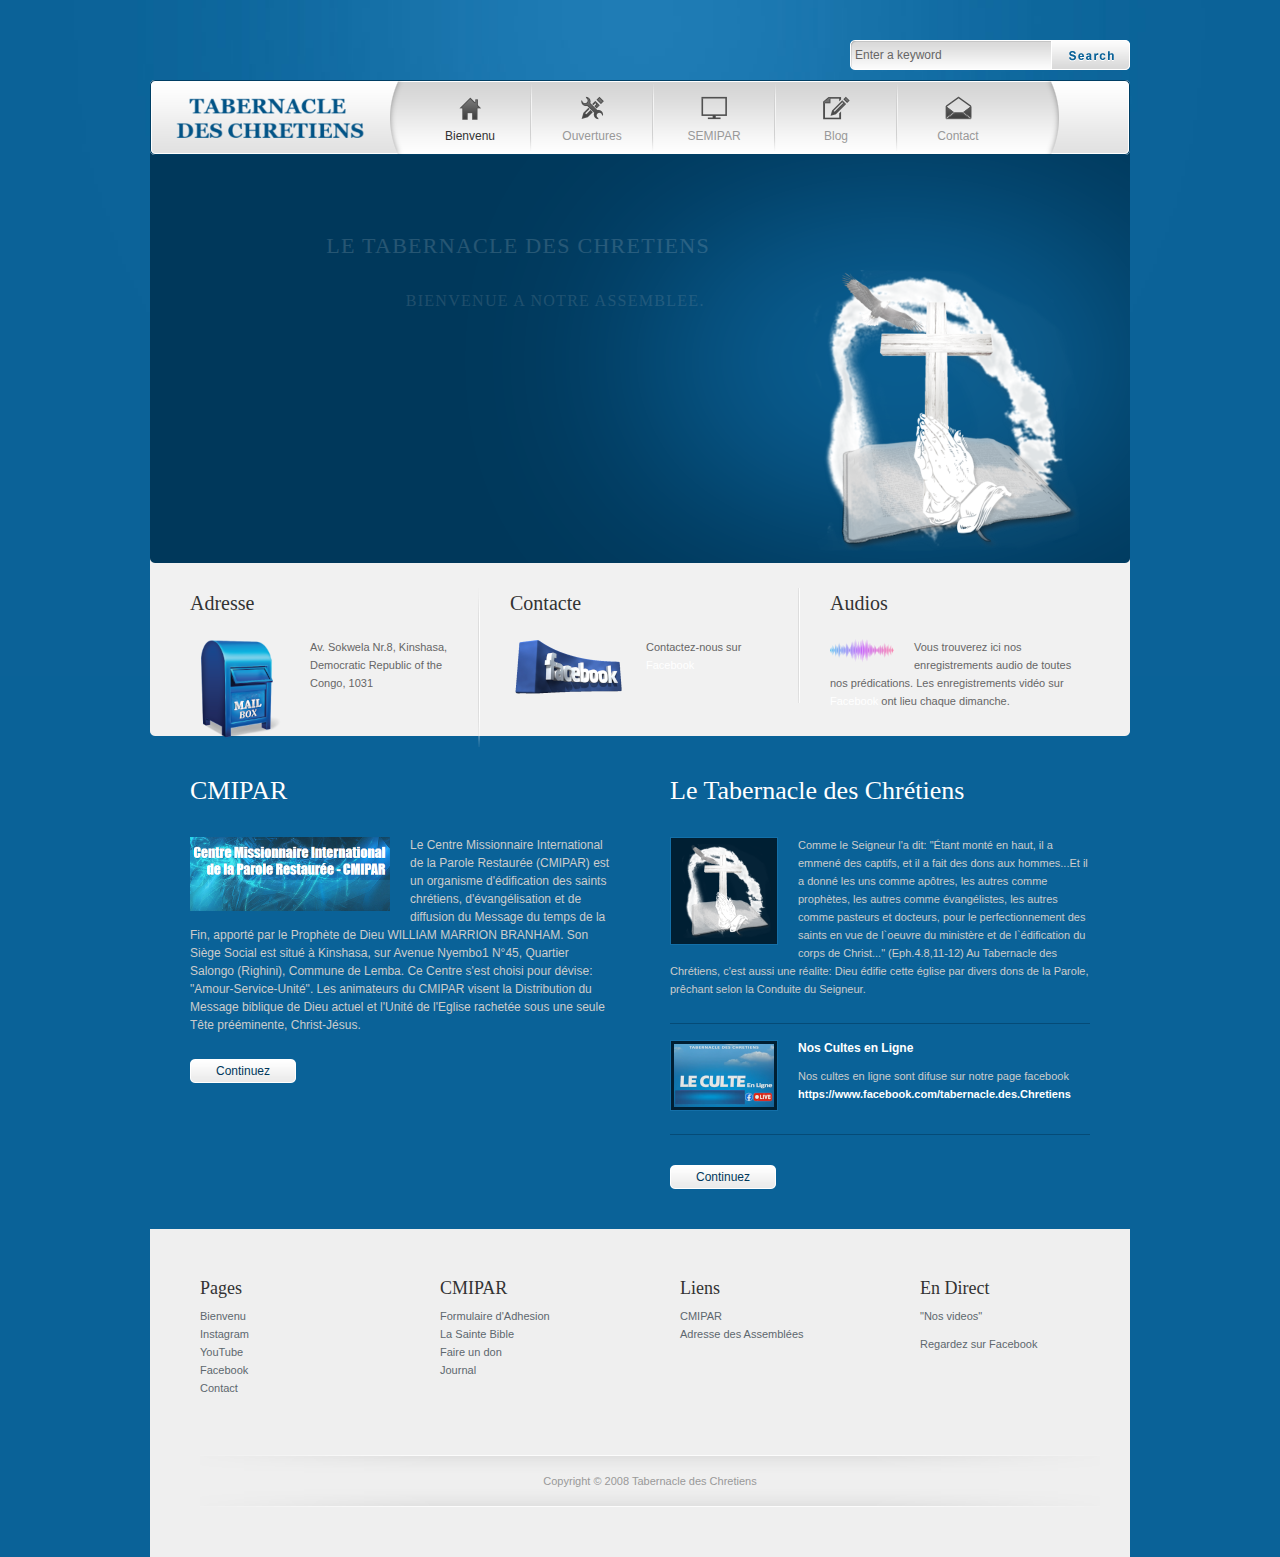
<file: index.html>
<!-- templatemo 377 blue tech -->
<!-- 
Blue Tech Template 
http://www.templatemo.com/preview/templatemo_377_blue_tech 
-->
<!DOCTYPE html PUBLIC "-//W3C//DTD XHTML 1.0 Transitional//EN" "http://www.w3.org/TR/xhtml1/DTD/xhtml1-transitional.dtd">
<html xmlns="http://www.w3.org/1999/xhtml">
<head>
<meta http-equiv="Content-Type" content="text/html; charset=utf-8" />
<title>Tabernacle des Chretiens</title>
<meta name="keywords" content="" />
<meta name="description" content="" />
<link href="templatemo_style.css" rel="stylesheet" type="text/css" />
<link rel="stylesheet" href="css/nivo-slider.css" type="text/css" media="screen" />
<script type="text/javascript">
function clearText(field)
{
    if (field.defaultValue == field.value) field.value = '';
    else if (field.value == '') field.value = field.defaultValue;
}
</script>
</head>
<body>

<div id="templatemo_wrapper">
	<div id="templatemo_top">
        <div id="templatemo_search">
            <form action="#" method="get">
              <input type="text" value="Enter a keyword" name="keyword" id="keyword" title="keyword" onfocus="clearText(this)" onblur="clearText(this)" class="txt_field" />
              <input type="submit" name="Search" value="" alt="Search" id="searchbutton" title="Search" class="sub_btn"  />
            </form>
        </div>
	</div>
	<div id="templatemo_header">
    	<div id="site_title"><a href="#">Tabernacle des Chretiens</a></div>
        <div id="templatemo_menu">
            <ul>
                <li><a href="index.html" class="selected home">Bienvenu</a></li>
                <li><a href="ouvertures.html" class="services">Ouvertures</a></li>
                <li><a href="https://cmipar.fr.gd" class="gallery">SEMIPAR</a></li>
                <li><a href="blog.html" class="news">Blog</a></li>
                <li class="last"><a href="contact.html" class=" contact">Contact</a></li>
            </ul>
        </div> <!-- end of templatemo_menu -->
    </div> <!-- END of header -->
    <div id="templatemo_slider">
    	<div class="slider-wrapper theme-default">
            <div id="slider" class="nivoSlider">
                <img src="images/slider/01.png" alt="Mouse 1" title="#caption1" />
                <img src="images/slider/02.png" alt="Mouse 2" title="#caption2" />
                <img src="images/slider/03.png" alt="Mouse 3" title="#caption3" />
            </div>
            <div id="caption1" class="nivo-html-caption">
            	<h1>Le Tabernacle Des Chretiens </h1>
                <p>Bienvenue a notre assemblee.&nbsp;</p>
            </div>
            <div id="caption2" class="nivo-html-caption">
                <h1>Notre theme actuel</h1>
                <p>Pourquoi la femme ne doit-elle pas enseigner ni prêcher la Bible aux églises de Dieu?&nbsp;</p>
            </div>
            <div id="caption3" class="nivo-html-caption">
                <h1>CMIPAR</h1>
                <p>Notre siege social.&nbsp;</p>	
            </div>
			<a href="#" class="slider_detail"></a>
        </div>
        <script type="text/javascript" src="js/jquery-1.6.3.min.js"></script>
		<script type="text/javascript" src="js/jquery.nivo.slider.pack.js"></script>
        <script type="text/javascript">
        $(window).load(function() {
            $('#slider').nivoSlider({
			/*effect: 'fade',*/
			controlNav: false, // 1,2,3... navigation
            directionNav: false,
			captionOpacity: 1,
			animSpeed: 3000, // Slide transition speed
	        pauseTime: 12000, // How long each slide will show
			});
        });
        </script>	
    </div> <!-- END of slider -->
    <div id="templatemo_middle">
    	<div class="col_3">
        	<h2><a href="#">Adresse</a></h2>
            <img src="images/icon_01.png" alt="Icon 1" class="img_fl" />
            <p>Av. Sokwela Nr.8, Kinshasa, Democratic Republic of the Congo, 1031</p>
        </div>
        <div class="col_3">
        	<h2><a href="#">Contacte&nbsp;</a></h2>
          <a href="https://www.facebook.com/tabernacle.des.Chretiens"><img src="images/icon_02.png" alt="Icon 2" class="img_fl" /></a>
<p>Contactez-nous sur <a href="https://www.facebook.com/tabernacle.des.Chretiens">Facebook</a>&nbsp;<br />
          </p>
        </div>
        <div class="col_3 no_margin_right no_padding_right">
        	<h2><a href="#">Audios</a></h2>
            <img src="images/icon_03.png" alt="Icon 3" class="img_fl" />            
          <p>Vous trouverez ici nos enregistrements audio de toutes nos prédications. Les enregistrements vidéo sur <a href="https://www.facebook.com/tabernacle.des.Chretiens">Facebook</a> ont lieu chaque dimanche. <a href="https://www.facebook.com/tabernacle.des.Chretiens/videos_by">&nbsp;</a> </p>
        </div>
    </div> <!-- END of middle -->
    <div id="templatemo_main">
    	<div class="content_wrapper">
            <div class="col_2">
                <h2>CMIPAR</h2>
                <p><img src="images/logo_cmipar.png" alt="Image 4" class="img_fl" /><em></em></p>
                <p>Le Centre Missionnaire International de la Parole Restaurée (CMIPAR) est un organisme d'édification des saints chrétiens, d'évangélisation et de diffusion du Message du temps de la Fin, apporté par le Prophète de Dieu WILLIAM MARRION BRANHAM. Son Siège Social est situé à Kinshasa, sur Avenue Nyembo1 N°45, Quartier Salongo (Righini), Commune de Lemba. Ce Centre s'est choisi pour dévise: "Amour-Service-Unité". Les animateurs du CMIPAR visent la Distribution du Message biblique de Dieu actuel et l'Unité de l'Eglise rachetée sous une seule Tête prééminente, Christ-Jésus.</p>
                <a href="https://cmipar.fr.gd/" class="more">Continuez</a>
            </div>
            <div class="col_2 no_margin_right">

                    <h2>Le Tabernacle des Chrétiens</h2>
                    <div class="news_list">
                        <img src="images/icon.png" alt="News 1"  class="img_fl img_border img_border_s" />
                      <div class="date"></div>
                        <a href="#"></a>
                        <p>Comme le Seigneur l'a dit: "Étant monté en haut, il a emmené des captifs, et il a fait des dons aux hommes...Et il a donné les uns comme apôtres, les autres comme prophètes, les autres comme évangélistes, les autres comme pasteurs et docteurs, pour le perfectionnement des saints en vue de l`oeuvre du ministère et de l`édification du corps de Christ..." (Eph.4.8,11-12) Au Tabernacle des Chrétiens, c'est aussi une réalite: Dieu édifie cette église par divers dons de la Parole, prêchant selon la Conduite du Seigneur.</p>
                        <div class="clear"></div>
					</div>           
                    <div class="news_list">
                        <img src="images/live.png" alt="News 2" class="img_fl img_border img_border_s" />
                        <div class="date"></div>
                        <a href="#">Nos Cultes en Ligne</a>
                        <p>Nos cultes en ligne sont difuse sur notre page facebook&nbsp;<a href="https://www.facebook.com/tabernacle.des.Chretiens">https://www.facebook.com/tabernacle.des.Chretiens</a></p>
                        <div class="clear"></div>
					</div>  
                    <a href="#" class="more">Continuez</a>         
            </div>	
        
    </div>
</div> <!-- END of templatemo_wrapper -->

<div id="templatemo_footer_wrapper">
	<div id="templatemo_footer">
    	<div class="col_4">
        	<h4>Pages</h4>
            <ul class="nobullet bottom_list">
            	<li><a href="index.html">Bienvenu</a></li>
                <li><a href="https://www.instagram.com/tabernacledeschretiens/">Instagram</a></li>
                <li><a href="https://www.youtube.com/@tabernacledeschretiens6159">YouTube</a></li>
                <li><a href="https://www.facebook.com/tabernacle.des.Chretiens">Facebook</a></li>
<li><a href="contact.html">Contact</a></li>
            </ul>
        </div>
        
        <div class="col_4">
        	<h4>CMIPAR</h4>
            <ul class="nobullet bottom_list">
           	  	<li><a href="https://cmipar.fr.gd/Formulaire-d-h-Adhesion-au-CMIPAR.htm">Formulaire d'Adhesion&nbsp;</a></li>
                <li><a href="https://cmipar.fr.gd/La-Sainte-Bible-en-ligne.htm">La Sainte Bible&nbsp;</a></li>
                <li><a href="https://cmipar.fr.gd/Faire-Don-volontaire-ici.htm">Faire un don&nbsp;</a></li>  
                <li><a href="https://cmipar.fr.gd/JOURNAL.htm">Journal&nbsp;</a></li>
                <li><a href="#">  &nbsp;</a></li>
            </ul>
        </div>
        
         <div class="col_4">
        	<h4>Liens</h4>
            <ul class="nobullet bottom_list">
           	  <li><a href="https://cmipar.fr.gd/">CMIPAR&nbsp;</a></li>
                <li><a href="https://cmipar.fr.gd/Adresses-des-Assembl-e2-es.htm">Adresse des Assemblées&nbsp;</a></li>
				<li><a href="#">&nbsp;</a></li>
                <li><a href="#">&nbsp;</a></li>
                <li><a href="#">&nbsp;</a></li>
                <li><a href="#">&nbsp;</a></li>
            </ul>
        </div>
        <div class="col_4 no_margin_right">
        	<h4>En Direct</h4>
            <p><a href="https://www.facebook.com/tabernacle.des.Chretiens/videos_by">"Nos videos"</a></p>
         <a href="https://www.facebook.com/tabernacle.des.Chretiens/videos_by">Regardez sur Facebook</a></div>
        <div class="clear"></div>
        <div id="templatemo_copyright">
			Copyright © 2008 Tabernacle des Chretiens <!-- Credit: www.templatemo.com -->
		</div>
    </div> <!-- END of templatemo_footer -->
</div> <!-- END of templatemo_footer_wrapper -->

</body>
</html>
</file>
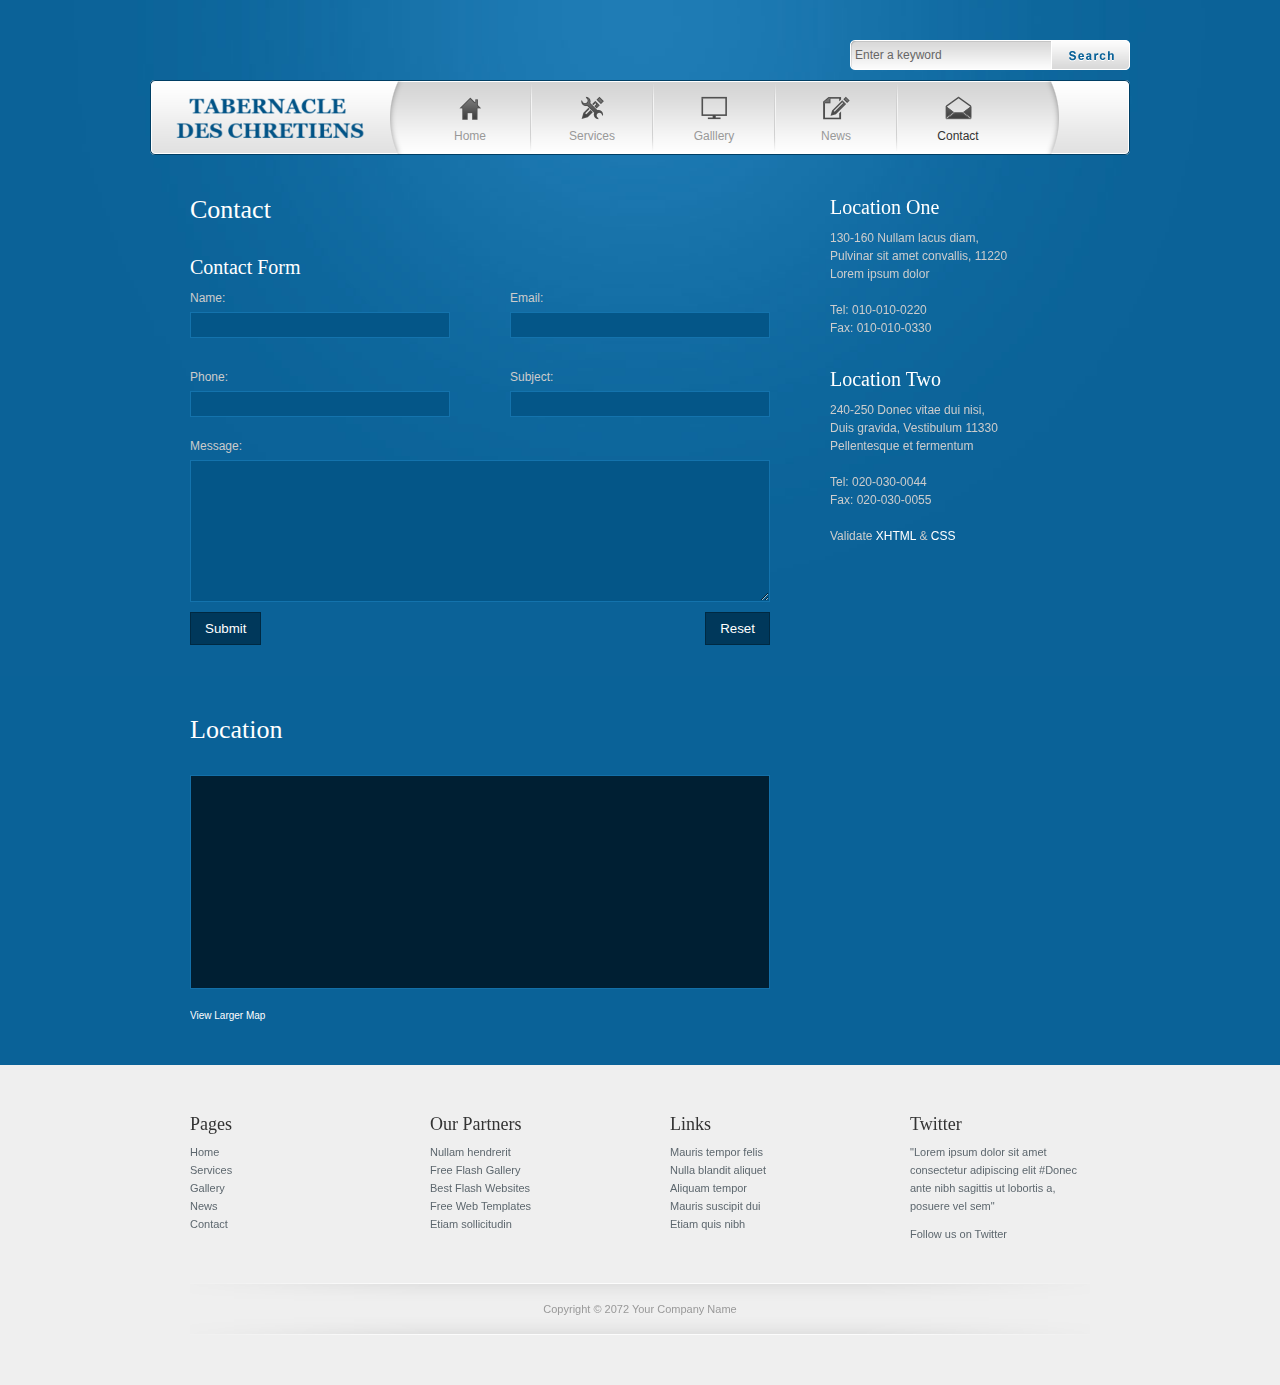
<file: contact.html>
<!-- templatemo 377 blue tech -->
<!-- 
Blue Tech Template 
http://www.templatemo.com/preview/templatemo_377_blue_tech 
-->
<!DOCTYPE html PUBLIC "-//W3C//DTD XHTML 1.0 Transitional//EN" "http://www.w3.org/TR/xhtml1/DTD/xhtml1-transitional.dtd">
<html xmlns="http://www.w3.org/1999/xhtml">
<head>
<meta http-equiv="Content-Type" content="text/html; charset=utf-8" />
<title>Contact - Blue Tech</title>
<meta name="keywords" content="" />
<meta name="description" content="" />
<link href="templatemo_style.css" rel="stylesheet" type="text/css" />
<script type="text/javascript">
function clearText(field)
{
    if (field.defaultValue == field.value) field.value = '';
    else if (field.value == '') field.value = field.defaultValue;
}
</script>
</head>
<body>

<div id="templatemo_wrapper">
	<div id="templatemo_top">
        <div id="templatemo_search">
            <form action="#" method="get">
              <input type="text" value="Enter a keyword" name="keyword" id="keyword" title="keyword" onfocus="clearText(this)" onblur="clearText(this)" class="txt_field" />
              <input type="submit" name="Search" value="" alt="Search" id="searchbutton" title="Search" class="sub_btn"  />
            </form>
        </div>
	</div>
	<div id="templatemo_header">
    	<div id="site_title"><a href="#">Blue Tech Template</a></div>
        <div id="templatemo_menu">
            <ul>
                <li><a href="index.html" class="home">Home</a></li>
                <li><a href="ouvertures.html" class="services">Services</a></li>
                <li><a href="gallery.html" class="gallery">Galllery</a></li>
                <li><a href="news.html" class="news">News</a></li>
                <li class="last"><a href="contact.html" class="selected contact">Contact</a></li>
            </ul>
        </div> <!-- end of templatemo_menu -->
    </div> <!-- END of header -->
   
    <div id="templatemo_main">
    	<div id="templatemo_content" class="left">
            <div class="content_wrapper content_mb_30">
            
            	<h2>Contact</h2>
                <div id="contact_form" class="col_2 left">
                
                    <h3>Contact Form</h3>
                    <form method="post" name="contact" action="#">
                    
                        <div class="col_3">
                            <label for="name">Name:</label>
                            <input name="name" type="text" class="required input_field" id="name" maxlength="30" />
                        </div>
                        
                        <div class="col_3 no_margin_right">
                          <label for="email">Email:</label>
                            <input name="email" type="text" class="validate-email required input_field" id="email" maxlength="30" />
                        </div>
                        
                        <div class="clear h10"></div>
                        
                     	 <div class="col_3 left">
                        <label for="phone">Phone:</label>
                          <input name="phone" type="text" class="required input_field" id="phone" maxlength="20" />
                        </div>
                        
                  		<div class="col_3 no_margin_right">
                            <label for="email">Subject:</label>
                      	<input name="subject" type="text" class="validate-email required input_field" id="subject" maxlength="40" />
                    	</div>
                        
                        <div class="clear"></div>
                        <label for="text">Message:</label> <textarea id="text" name="text" rows="0" cols="0" class="required"></textarea>
                        <input type="submit" name="Submit" value="Submit" class="submit_btn left" />
                        <input type="reset" name="Reset" value="Reset" class="submit_btn right" />
                    </form>
                    
                </div> 
            </div>
            
            <div class="content_wrapper">
            	<h2>Location</h2>
                <div class="img_border img_border_b">
            <iframe width="566" height="200" frameborder="0" scrolling="no" marginheight="0" marginwidth="0" src="http://maps.google.com/maps?f=q&amp;source=s_q&amp;hl=en&amp;geocode=&amp;q=Central+Park,+New+York,+NY,+USA&amp;aq=0&amp;sll=14.093957,1.318359&amp;sspn=69.699334,135.263672&amp;vpsrc=6&amp;ie=UTF8&amp;hq=Central+Park,+New+York,+NY,+USA&amp;ll=40.778265,-73.96988&amp;spn=0.033797,0.06403&amp;t=m&amp;output=embed"></iframe></div><br /><small><a href="http://maps.google.com/maps?f=q&amp;source=embed&amp;hl=en&amp;geocode=&amp;q=new+york+central+park&amp;aq=&amp;sll=37.0625,-95.677068&amp;sspn=60.158465,135.263672&amp;vpsrc=6&amp;ie=UTF8&amp;hq=&amp;hnear=Central+Park,+New+York&amp;t=m&amp;ll=40.769606,-73.973372&amp;spn=0.014284,0.033023&amp;z=14" style="color:#fff;text-align:left">View Larger Map</a></small>
            </div>
		</div>
        <div id="templatemo_sidebar" class="right">
       		
                <h3>Location One</h3>
                130-160 Nullam lacus diam,<br />
                Pulvinar sit amet convallis, 11220<br />
                Lorem ipsum dolor<br /><br />
                
                Tel: 010-010-0220<br />
                Fax: 010-010-0330
				
                <div class="clear h30"></div>
				<h3>Location Two</h3>
                240-250 Donec vitae dui nisi,<br />
                Duis gravida, Vestibulum 11330<br />
                Pellentesque et fermentum<br /><br />
                
                Tel: 020-030-0044<br />
                Fax: 020-030-0055
                
                <br /><br />Validate <a href="http://validator.w3.org/check?uri=referer" rel="nofollow">XHTML</a> &amp; <a href="http://jigsaw.w3.org/css-validator/check/referer" rel="nofollow">CSS</a>

            
      </div>
        <div class="clear"></div>
    </div>
</div> <!-- END of templatemo_wrapper -->

<div id="templatemo_footer_wrapper">
	<div id="templatemo_footer">
    	<div class="col_4">
        	<h4>Pages</h4>
            <ul class="nobullet bottom_list">
            	<li><a href="index.html">Home</a></li>
                <li><a href="ouvertures.html">Services</a></li>
                <li><a href="gallery.html">Gallery</a></li>
                <li><a href="news.html">News</a></li>
                <li><a href="contact.html">Contact</a></li>
            </ul>
        </div>
        
        <div class="col_4">
        	<h4>Our Partners</h4>
            <ul class="nobullet bottom_list">
            	<li><a href="#">Nullam hendrerit</a></li>
                <li><a href="#">Free Flash Gallery</a></li>
                <li><a href="#">Best Flash Websites</a></li>  
                <li><a href="#">Free Web Templates</a></li>
                <li><a href="#">Etiam sollicitudin</a></li>
            </ul>
        </div>
        
         <div class="col_4">
        	<h4>Links</h4>
            <ul class="nobullet bottom_list">
            	<li><a href="#">Mauris tempor felis</a></li>
                <li><a href="#">Nulla blandit aliquet</a></li>
                <li><a href="#">Aliquam tempor</a></li>
                <li><a href="#">Mauris suscipit dui</a></li>
                <li><a href="#">Etiam quis nibh</a></li>
            </ul>
        </div>
        <div class="col_4 no_margin_right">
        	<h4>Twitter</h4>
            <p>"Lorem ipsum dolor sit amet consectetur adipiscing elit <a href="#">#Donec</a> ante nibh sagittis ut lobortis a, posuere vel sem"</p>
            <a href="#">Follow us on Twitter</a>
        </div>
        <div class="clear"></div>
        <div id="templatemo_copyright">
			Copyright © 2072 Your Company Name <!-- Credit: www.templatemo.com -->
		</div>
    </div> <!-- END of templatemo_footer -->
</div> <!-- END of templatemo_footer_wrapper -->

</body>
</html>
</file>
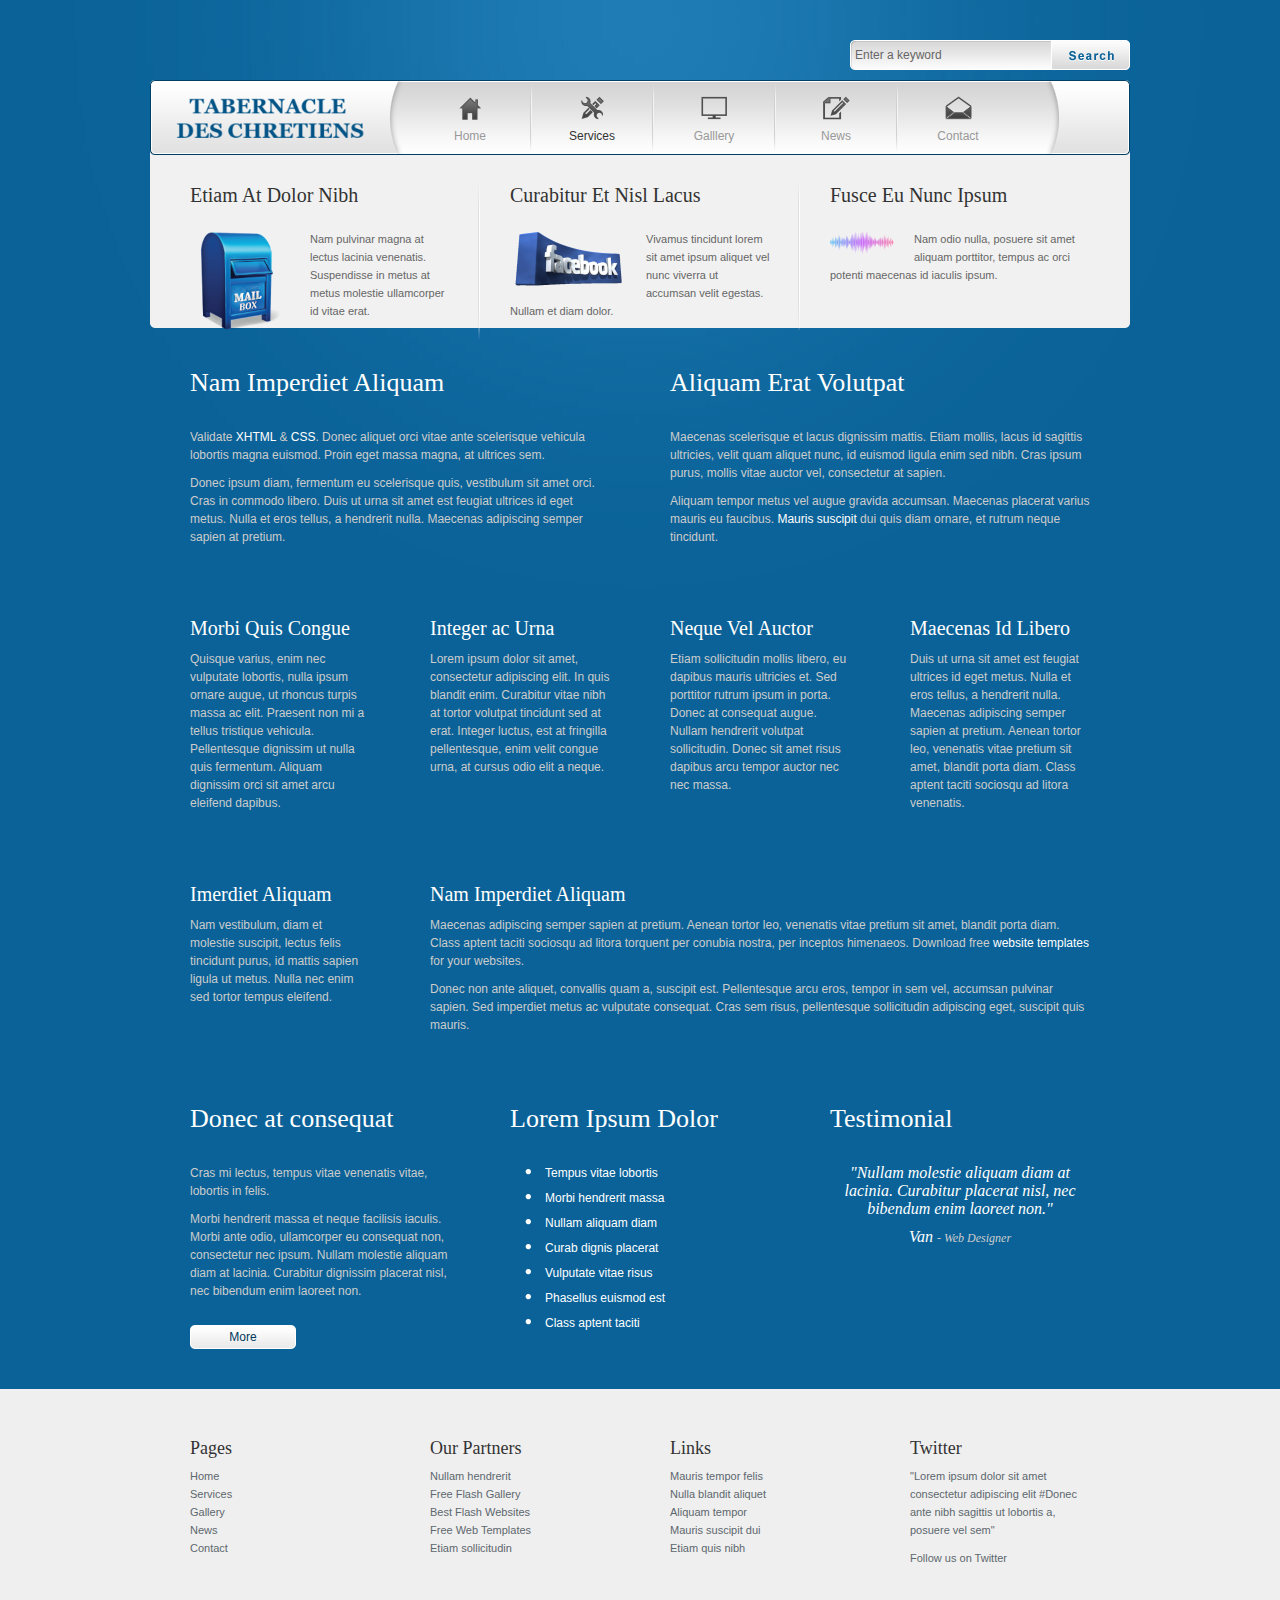
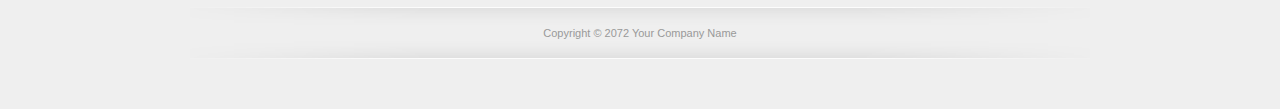
<file: ouvertures.html>
<!-- templatemo 377 blue tech -->
<!-- 
Blue Tech Template 
http://www.templatemo.com/preview/templatemo_377_blue_tech 
-->
<!DOCTYPE html PUBLIC "-//W3C//DTD XHTML 1.0 Transitional//EN" "http://www.w3.org/TR/xhtml1/DTD/xhtml1-transitional.dtd">
<html xmlns="http://www.w3.org/1999/xhtml">
<head>
<meta http-equiv="Content-Type" content="text/html; charset=utf-8" />
<title>Services - Blue Tech</title>
<meta name="keywords" content="" />
<meta name="description" content="" />
<link href="templatemo_style.css" rel="stylesheet" type="text/css" />
<script type="text/javascript">
function clearText(field)
{
    if (field.defaultValue == field.value) field.value = '';
    else if (field.value == '') field.value = field.defaultValue;
}
</script>
</head>
<body>

<div id="templatemo_wrapper">
	<div id="templatemo_top">
        <div id="templatemo_search">
            <form action="#" method="get">
              <input type="text" value="Enter a keyword" name="keyword" id="keyword" title="keyword" onfocus="clearText(this)" onblur="clearText(this)" class="txt_field" />
              <input type="submit" name="Search" value="" alt="Search" id="searchbutton" title="Search" class="sub_btn"  />
            </form>
        </div>
	</div>
	<div id="templatemo_header">
    	<div id="site_title"><a href="#">Blue Tech Template</a></div>
        <div id="templatemo_menu">
            <ul>
                <li><a href="index.html" class="home">Home</a></li>
                <li><a href="ouvertures.html" class="selected services">Services</a></li>
                <li><a href="gallery.html" class="gallery">Galllery</a></li>
                <li><a href="news.html" class="news">News</a></li>
                <li class="last"><a href="contact.html" class=" contact">Contact</a></li>
            </ul>
        </div> <!-- end of templatemo_menu -->
    </div> <!-- END of header -->
    <div id="templatemo_middle">
    	<div class="col_3">
        	<h2><a href="#">Etiam At Dolor Nibh</a></h2>
            <img src="images/icon_01.png" alt="Icon" class="img_fl" />
            <p>Nam pulvinar magna at lectus lacinia venenatis. Suspendisse in metus at metus molestie ullamcorper id vitae erat.</p>
        </div>
        <div class="col_3">
        	<h2><a href="#">Curabitur Et Nisl Lacus</a></h2>
            <img src="images/icon_02.png" alt="Icon" class="img_fl" />            
            <p>Vivamus tincidunt lorem sit amet ipsum aliquet vel nunc viverra ut accumsan velit egestas. Nullam et diam dolor.</p>
        </div>
        <div class="col_3 no_margin_right no_padding_right">
        	<h2><a href="#">Fusce Eu Nunc Ipsum</a></h2>
            <img src="images/icon_03.png" alt="Icon" class="img_fl" />            
            <p>Nam odio nulla, posuere sit amet aliquam porttitor, tempus ac orci potenti maecenas id iaculis ipsum.</p>
        </div>
    </div> <!-- END of middle -->
    <div id="templatemo_main">
    	<div class="content_wrapper content_mb_60">
            <div class="col_2">
                <h2>Nam Imperdiet Aliquam</h2>
                <p>Validate <a href="http://validator.w3.org/check?uri=referer" rel="nofollow">XHTML</a> &amp; <a href="http://jigsaw.w3.org/css-validator/check/referer" rel="nofollow">CSS</a>. Donec aliquet orci vitae ante scelerisque vehicula lobortis magna euismod. Proin eget massa magna, at ultrices sem.</p>
                <p>Donec ipsum diam, fermentum eu scelerisque quis, vestibulum sit amet orci. Cras in commodo libero. Duis ut urna sit amet est feugiat ultrices id eget metus. Nulla et eros tellus, a hendrerit nulla. Maecenas adipiscing semper sapien at pretium.</p>
            </div>        
            <div class="col_2 no_margin_right">
                <h2>Aliquam Erat Volutpat</h2>
                <p>Maecenas scelerisque et lacus dignissim mattis. Etiam mollis, lacus id sagittis ultricies, velit quam aliquet nunc, id euismod ligula enim sed nibh. Cras ipsum purus, mollis vitae auctor vel, consectetur at sapien. </p>
                <p>Aliquam tempor metus vel augue gravida accumsan. Maecenas placerat varius mauris eu faucibus. <a href="#">Mauris suscipit</a> dui quis diam ornare, et rutrum neque tincidunt.</p> 
            </div>
            <div class="clear"></div>
        </div>
        
        <div class="content_wrapper content_mb_60">
            <div class="col_4">
                <h3>Morbi Quis Congue</h3>
                <p>Quisque varius, enim nec vulputate lobortis, nulla ipsum ornare augue, ut rhoncus turpis massa ac elit. Praesent non mi a tellus tristique vehicula. Pellentesque dignissim ut nulla quis fermentum. Aliquam dignissim orci sit amet arcu eleifend dapibus.</p>
            </div>  
            <div class="col_4">
                <h3>Integer ac Urna</h3>
                <p>Lorem ipsum dolor sit amet, consectetur adipiscing elit. In quis blandit enim. Curabitur vitae nibh at tortor volutpat tincidunt sed at erat. Integer luctus, est at fringilla pellentesque, enim velit congue urna, at cursus odio elit a neque.</p>
            </div>      
            <div class="col_4">
                <h3>Neque Vel Auctor</h3>
                <p>Etiam sollicitudin mollis libero, eu dapibus mauris ultricies et. Sed porttitor rutrum ipsum in porta. Donec at consequat augue. Nullam hendrerit volutpat sollicitudin. Donec sit amet risus dapibus arcu tempor auctor nec nec massa.</p>
            </div>        
            <div class="col_4 no_margin_right">
                <h3>Maecenas Id Libero</h3>
                <p>Duis ut urna sit amet est feugiat ultrices id eget metus. Nulla et eros tellus, a hendrerit nulla. Maecenas adipiscing semper sapien at pretium. Aenean tortor leo, venenatis vitae pretium sit amet, blandit porta diam. Class aptent taciti sociosqu ad litora venenatis.</p> 
            </div>
        </div>
        <div class="content_wrapper content_mb_60">
            <div class="col_4">
                <h3>Imerdiet Aliquam</h3>
                <p>Nam vestibulum, diam et molestie suscipit, lectus felis tincidunt purus, id mattis sapien ligula ut metus. Nulla nec enim sed tortor tempus eleifend.</p>
            </div>  
            <div class="col_34 no_margin_right">
                <h3>Nam Imperdiet Aliquam</h3>
                <p>Maecenas adipiscing semper sapien at pretium. Aenean tortor leo, venenatis vitae pretium sit amet, blandit porta diam. Class aptent taciti sociosqu ad litora torquent per conubia nostra, per inceptos himenaeos. Download free <a href="#">website templates</a> for your websites.</p>
                <p>Donec non ante aliquet, convallis quam a, suscipit est. Pellentesque arcu eros, tempor in sem vel, accumsan pulvinar sapien. Sed imperdiet metus ac vulputate consequat. Cras sem risus, pellentesque sollicitudin adipiscing eget, suscipit quis mauris.</p> 
            </div>
            <div class="clear"></div>
        </div>
        
        <div class="content_wrapper">
            <div class="col_3">
                <h2>Donec at consequat</h2>
              <p>Cras mi lectus, tempus vitae venenatis vitae, lobortis in felis.</p>
                <p> Morbi hendrerit massa et neque facilisis iaculis. Morbi ante odio, ullamcorper eu consequat non, consectetur nec ipsum. Nullam molestie aliquam diam at lacinia. Curabitur dignissim placerat nisl, nec bibendum enim laoreet non. </p>
                <a href="#" class="more">More</a>
            </div>
            
            <div class="col_3">
                <h2>Lorem Ipsum Dolor</h2>
                <ul class="list_bullet">
                    <li>Tempus vitae lobortis</li>
                    <li>Morbi hendrerit massa</li>
                    <li>Nullam aliquam diam</li>
                    <li>Curab dignis placerat</li>
                    <li>Vulputate vitae risus</li>
                    <li>Phasellus euismod est</li>
                    <li>Class aptent taciti</li>
                </ul>
            </div>
            
            <div class="col_3 no_margin_right">
                <h2>Testimonial</h2>
          		<div class="testimonial">
                	<blockquote>
                        <p>"Nullam molestie aliquam diam at lacinia. Curabitur placerat nisl, nec bibendum enim laoreet non."</p>
                        <p class="name"><a href="#">Van</a> <span> - Web Designer</span></p>
					</blockquote>
                </div>            
            </div>	
            
            <div class="clear"></div>
        </div>  
        <div class="clear"></div>
    </div>
</div> <!-- END of templatemo_wrapper -->

<div id="templatemo_footer_wrapper">
	<div id="templatemo_footer">
    	<div class="col_4">
        	<h4>Pages</h4>
            <ul class="nobullet bottom_list">
            	<li><a href="index.html">Home</a></li>
                <li><a href="ouvertures.html">Services</a></li>
                <li><a href="gallery.html">Gallery</a></li>
                <li><a href="news.html">News</a></li>
                <li><a href="contact.html">Contact</a></li>
            </ul>
        </div>
        
        <div class="col_4">
        	<h4>Our Partners</h4>
            <ul class="nobullet bottom_list">
            	<li><a href="#">Nullam hendrerit</a></li>
                <li><a href="#">Free Flash Gallery</a></li>
                <li><a href="#">Best Flash Websites</a></li>  
                <li><a href="#">Free Web Templates</a></li>
                <li><a href="#">Etiam sollicitudin</a></li>
            </ul>
        </div>
        
         <div class="col_4">
        	<h4>Links</h4>
            <ul class="nobullet bottom_list">
            	<li><a href="#">Mauris tempor felis</a></li>
                <li><a href="#">Nulla blandit aliquet</a></li>
                <li><a href="#">Aliquam tempor</a></li>
                <li><a href="#">Mauris suscipit dui</a></li>
                <li><a href="#">Etiam quis nibh</a></li>
            </ul>
        </div>
        <div class="col_4 no_margin_right">
        	<h4>Twitter</h4>
            <p>"Lorem ipsum dolor sit amet consectetur adipiscing elit <a href="#">#Donec</a> ante nibh sagittis ut lobortis a, posuere vel sem"</p>
            <a href="#">Follow us on Twitter</a>
        </div>
        <div class="clear"></div>
        <div id="templatemo_copyright">
			Copyright © 2072 Your Company Name <!-- Credit: www.templatemo.com -->
		</div>
    </div> <!-- END of templatemo_footer -->
</div> <!-- END of templatemo_footer_wrapper -->

</body>
</html>
</file>
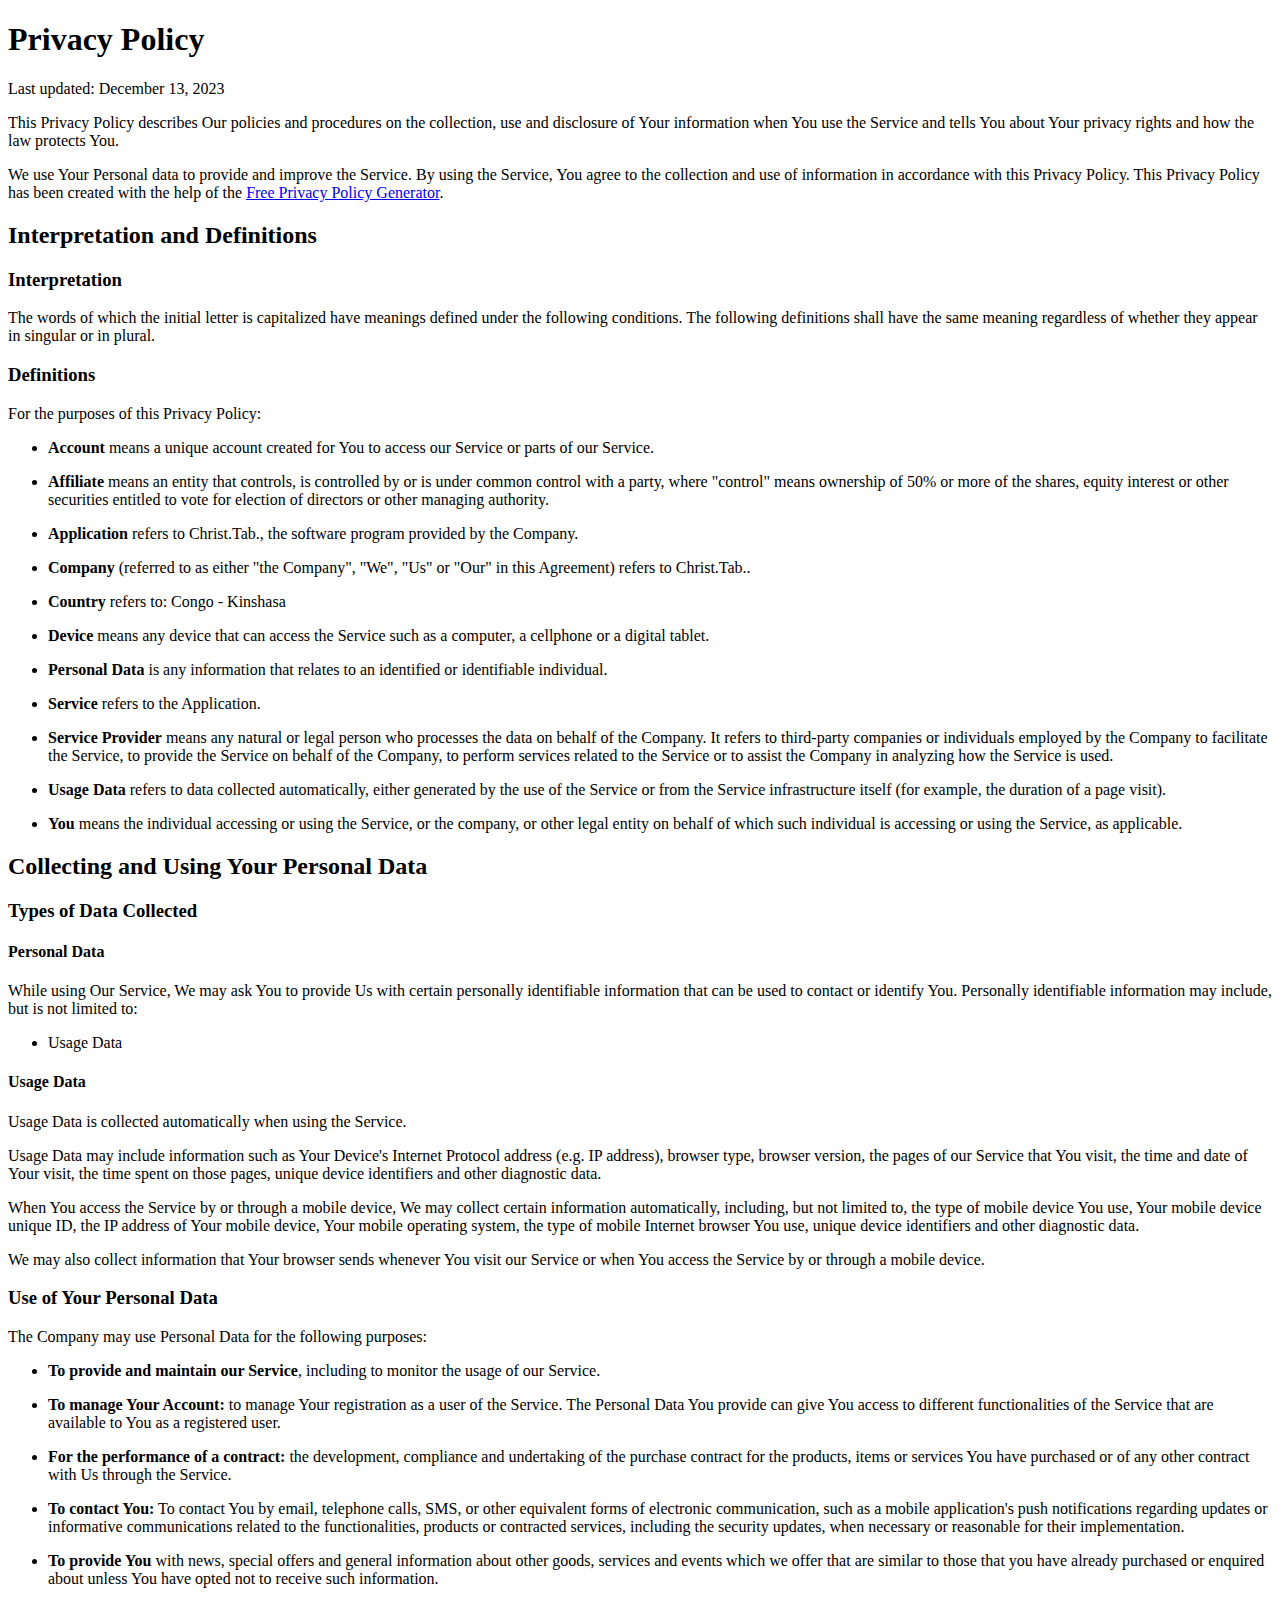
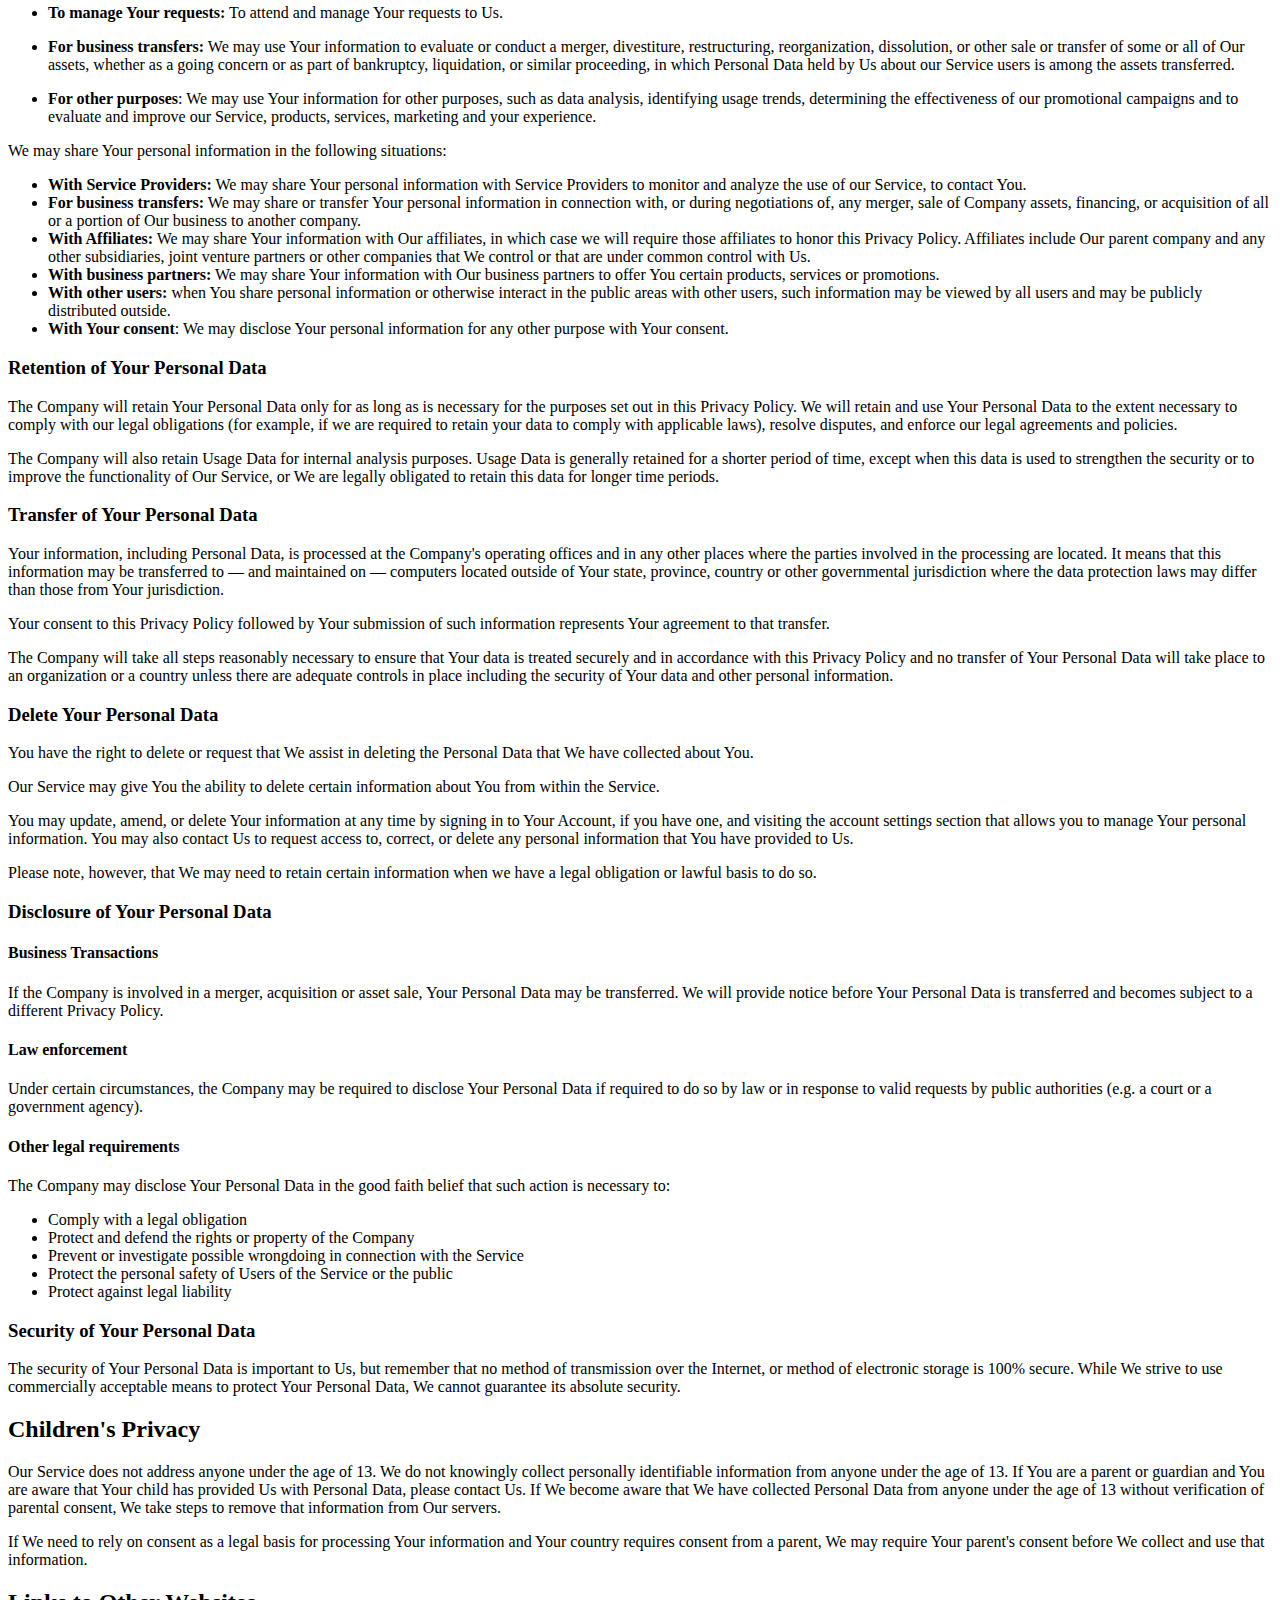
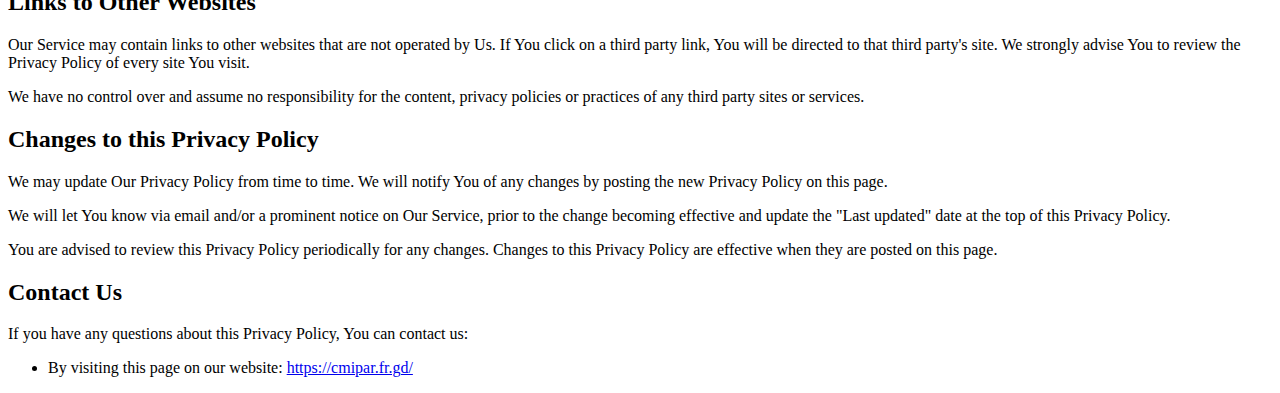
<file: Privacy Policy.html>
<!doctype html>
<html>
<head>
<meta charset="utf-8">
<title>Privacy Policy</title>
</head>
<h1>Privacy Policy</h1>
<p>Last updated: December 13, 2023</p>
<p>This Privacy Policy describes Our policies and procedures on the collection, use and disclosure of Your information when You use the Service and tells You about Your privacy rights and how the law protects You.</p>
<p>We use Your Personal data to provide and improve the Service. By using the Service, You agree to the collection and use of information in accordance with this Privacy Policy. This Privacy Policy has been created with the help of the <a href="https://www.freeprivacypolicy.com/free-privacy-policy-generator/" target="_blank">Free Privacy Policy Generator</a>.</p>
<h2>Interpretation and Definitions</h2>
<h3>Interpretation</h3>
<p>The words of which the initial letter is capitalized have meanings defined under the following conditions. The following definitions shall have the same meaning regardless of whether they appear in singular or in plural.</p>
<h3>Definitions</h3>
<p>For the purposes of this Privacy Policy:</p>
<ul>
<li>
<p><strong>Account</strong> means a unique account created for You to access our Service or parts of our Service.</p>
</li>
<li>
<p><strong>Affiliate</strong> means an entity that controls, is controlled by or is under common control with a party, where &quot;control&quot; means ownership of 50% or more of the shares, equity interest or other securities entitled to vote for election of directors or other managing authority.</p>
</li>
<li>
<p><strong>Application</strong> refers to Christ.Tab., the software program provided by the Company.</p>
</li>
<li>
<p><strong>Company</strong> (referred to as either &quot;the Company&quot;, &quot;We&quot;, &quot;Us&quot; or &quot;Our&quot; in this Agreement) refers to Christ.Tab..</p>
</li>
<li>
<p><strong>Country</strong> refers to:  Congo - Kinshasa</p>
</li>
<li>
<p><strong>Device</strong> means any device that can access the Service such as a computer, a cellphone or a digital tablet.</p>
</li>
<li>
<p><strong>Personal Data</strong> is any information that relates to an identified or identifiable individual.</p>
</li>
<li>
<p><strong>Service</strong> refers to the Application.</p>
</li>
<li>
<p><strong>Service Provider</strong> means any natural or legal person who processes the data on behalf of the Company. It refers to third-party companies or individuals employed by the Company to facilitate the Service, to provide the Service on behalf of the Company, to perform services related to the Service or to assist the Company in analyzing how the Service is used.</p>
</li>
<li>
<p><strong>Usage Data</strong> refers to data collected automatically, either generated by the use of the Service or from the Service infrastructure itself (for example, the duration of a page visit).</p>
</li>
<li>
<p><strong>You</strong> means the individual accessing or using the Service, or the company, or other legal entity on behalf of which such individual is accessing or using the Service, as applicable.</p>
</li>
</ul>
<h2>Collecting and Using Your Personal Data</h2>
<h3>Types of Data Collected</h3>
<h4>Personal Data</h4>
<p>While using Our Service, We may ask You to provide Us with certain personally identifiable information that can be used to contact or identify You. Personally identifiable information may include, but is not limited to:</p>
<ul>
<li>Usage Data</li>
</ul>
<h4>Usage Data</h4>
<p>Usage Data is collected automatically when using the Service.</p>
<p>Usage Data may include information such as Your Device's Internet Protocol address (e.g. IP address), browser type, browser version, the pages of our Service that You visit, the time and date of Your visit, the time spent on those pages, unique device identifiers and other diagnostic data.</p>
<p>When You access the Service by or through a mobile device, We may collect certain information automatically, including, but not limited to, the type of mobile device You use, Your mobile device unique ID, the IP address of Your mobile device, Your mobile operating system, the type of mobile Internet browser You use, unique device identifiers and other diagnostic data.</p>
<p>We may also collect information that Your browser sends whenever You visit our Service or when You access the Service by or through a mobile device.</p>
<h3>Use of Your Personal Data</h3>
<p>The Company may use Personal Data for the following purposes:</p>
<ul>
<li>
<p><strong>To provide and maintain our Service</strong>, including to monitor the usage of our Service.</p>
</li>
<li>
<p><strong>To manage Your Account:</strong> to manage Your registration as a user of the Service. The Personal Data You provide can give You access to different functionalities of the Service that are available to You as a registered user.</p>
</li>
<li>
<p><strong>For the performance of a contract:</strong> the development, compliance and undertaking of the purchase contract for the products, items or services You have purchased or of any other contract with Us through the Service.</p>
</li>
<li>
<p><strong>To contact You:</strong> To contact You by email, telephone calls, SMS, or other equivalent forms of electronic communication, such as a mobile application's push notifications regarding updates or informative communications related to the functionalities, products or contracted services, including the security updates, when necessary or reasonable for their implementation.</p>
</li>
<li>
<p><strong>To provide You</strong> with news, special offers and general information about other goods, services and events which we offer that are similar to those that you have already purchased or enquired about unless You have opted not to receive such information.</p>
</li>
<li>
<p><strong>To manage Your requests:</strong> To attend and manage Your requests to Us.</p>
</li>
<li>
<p><strong>For business transfers:</strong> We may use Your information to evaluate or conduct a merger, divestiture, restructuring, reorganization, dissolution, or other sale or transfer of some or all of Our assets, whether as a going concern or as part of bankruptcy, liquidation, or similar proceeding, in which Personal Data held by Us about our Service users is among the assets transferred.</p>
</li>
<li>
<p><strong>For other purposes</strong>: We may use Your information for other purposes, such as data analysis, identifying usage trends, determining the effectiveness of our promotional campaigns and to evaluate and improve our Service, products, services, marketing and your experience.</p>
</li>
</ul>
<p>We may share Your personal information in the following situations:</p>
<ul>
<li><strong>With Service Providers:</strong> We may share Your personal information with Service Providers to monitor and analyze the use of our Service,  to contact You.</li>
<li><strong>For business transfers:</strong> We may share or transfer Your personal information in connection with, or during negotiations of, any merger, sale of Company assets, financing, or acquisition of all or a portion of Our business to another company.</li>
<li><strong>With Affiliates:</strong> We may share Your information with Our affiliates, in which case we will require those affiliates to honor this Privacy Policy. Affiliates include Our parent company and any other subsidiaries, joint venture partners or other companies that We control or that are under common control with Us.</li>
<li><strong>With business partners:</strong> We may share Your information with Our business partners to offer You certain products, services or promotions.</li>
<li><strong>With other users:</strong> when You share personal information or otherwise interact in the public areas with other users, such information may be viewed by all users and may be publicly distributed outside.</li>
<li><strong>With Your consent</strong>: We may disclose Your personal information for any other purpose with Your consent.</li>
</ul>
<h3>Retention of Your Personal Data</h3>
<p>The Company will retain Your Personal Data only for as long as is necessary for the purposes set out in this Privacy Policy. We will retain and use Your Personal Data to the extent necessary to comply with our legal obligations (for example, if we are required to retain your data to comply with applicable laws), resolve disputes, and enforce our legal agreements and policies.</p>
<p>The Company will also retain Usage Data for internal analysis purposes. Usage Data is generally retained for a shorter period of time, except when this data is used to strengthen the security or to improve the functionality of Our Service, or We are legally obligated to retain this data for longer time periods.</p>
<h3>Transfer of Your Personal Data</h3>
<p>Your information, including Personal Data, is processed at the Company's operating offices and in any other places where the parties involved in the processing are located. It means that this information may be transferred to — and maintained on — computers located outside of Your state, province, country or other governmental jurisdiction where the data protection laws may differ than those from Your jurisdiction.</p>
<p>Your consent to this Privacy Policy followed by Your submission of such information represents Your agreement to that transfer.</p>
<p>The Company will take all steps reasonably necessary to ensure that Your data is treated securely and in accordance with this Privacy Policy and no transfer of Your Personal Data will take place to an organization or a country unless there are adequate controls in place including the security of Your data and other personal information.</p>
<h3>Delete Your Personal Data</h3>
<p>You have the right to delete or request that We assist in deleting the Personal Data that We have collected about You.</p>
<p>Our Service may give You the ability to delete certain information about You from within the Service.</p>
<p>You may update, amend, or delete Your information at any time by signing in to Your Account, if you have one, and visiting the account settings section that allows you to manage Your personal information. You may also contact Us to request access to, correct, or delete any personal information that You have provided to Us.</p>
<p>Please note, however, that We may need to retain certain information when we have a legal obligation or lawful basis to do so.</p>
<h3>Disclosure of Your Personal Data</h3>
<h4>Business Transactions</h4>
<p>If the Company is involved in a merger, acquisition or asset sale, Your Personal Data may be transferred. We will provide notice before Your Personal Data is transferred and becomes subject to a different Privacy Policy.</p>
<h4>Law enforcement</h4>
<p>Under certain circumstances, the Company may be required to disclose Your Personal Data if required to do so by law or in response to valid requests by public authorities (e.g. a court or a government agency).</p>
<h4>Other legal requirements</h4>
<p>The Company may disclose Your Personal Data in the good faith belief that such action is necessary to:</p>
<ul>
<li>Comply with a legal obligation</li>
<li>Protect and defend the rights or property of the Company</li>
<li>Prevent or investigate possible wrongdoing in connection with the Service</li>
<li>Protect the personal safety of Users of the Service or the public</li>
<li>Protect against legal liability</li>
</ul>
<h3>Security of Your Personal Data</h3>
<p>The security of Your Personal Data is important to Us, but remember that no method of transmission over the Internet, or method of electronic storage is 100% secure. While We strive to use commercially acceptable means to protect Your Personal Data, We cannot guarantee its absolute security.</p>
<h2>Children's Privacy</h2>
<p>Our Service does not address anyone under the age of 13. We do not knowingly collect personally identifiable information from anyone under the age of 13. If You are a parent or guardian and You are aware that Your child has provided Us with Personal Data, please contact Us. If We become aware that We have collected Personal Data from anyone under the age of 13 without verification of parental consent, We take steps to remove that information from Our servers.</p>
<p>If We need to rely on consent as a legal basis for processing Your information and Your country requires consent from a parent, We may require Your parent's consent before We collect and use that information.</p>
<h2>Links to Other Websites</h2>
<p>Our Service may contain links to other websites that are not operated by Us. If You click on a third party link, You will be directed to that third party's site. We strongly advise You to review the Privacy Policy of every site You visit.</p>
<p>We have no control over and assume no responsibility for the content, privacy policies or practices of any third party sites or services.</p>
<h2>Changes to this Privacy Policy</h2>
<p>We may update Our Privacy Policy from time to time. We will notify You of any changes by posting the new Privacy Policy on this page.</p>
<p>We will let You know via email and/or a prominent notice on Our Service, prior to the change becoming effective and update the &quot;Last updated&quot; date at the top of this Privacy Policy.</p>
<p>You are advised to review this Privacy Policy periodically for any changes. Changes to this Privacy Policy are effective when they are posted on this page.</p>
<h2>Contact Us</h2>
<p>If you have any questions about this Privacy Policy, You can contact us:</p>
<ul>
<li>By visiting this page on our website: <a href="https://cmipar.fr.gd/" rel="external nofollow noopener" target="_blank">https://cmipar.fr.gd/</a></li>
</ul>
<body>
</body>
</html>
</file>
<file: templatemo_style.css>
/*
Blue Tech Template 
http://www.templatemo.com/preview/templatemo_377_blue_tech 
*/

body {
	margin: 0;
	padding: 0;
	color: #ccc;
	font-family: Verdana, Arial, Helvetica, sans-serif;
	font-size: 12px;
	line-height: 18px; 
	background-color: #0a6298; 
	background-image: url(images/templatemo_body.jpg);
	background-repeat: no-repeat;
	background-position: center top;
}

h1, h2, h3, h4, h5, h6 {
	color:#fff;
	font-weight:400;
	padding: 0;
	margin: 0 0 10px 0;
	font-family: Georgia, "Times New Roman", Times, serif;
}

h1 { font-size:34px; margin-bottom: 35px  }
h2 { font-size:26px; margin-bottom: 30px; line-height: 30px; }
h3 { font-size:20px; line-height: 24px }
h4 { font-size:18px }
h5 { font-size:16px }
h6 { font-size:12px }

.left { float:left }
.right { float:right }
.clear { clear: both }
.h10 { height: 10px }
.h20 { height: 20px }
.h30 { height: 30px }
.h60 { height: 60px }

img { margin: 0; padding: 0; border: 0; }
.img_border { border: 1px solid #136fa8; background: #001f33; }
.img_border_s { padding: 3px }
.img_border_b { padding: 6px }
.img_nom { display: block; margin-bottom: 15px }
.img_fl { float: left; display: block; margin: 1px 20px 8px 0 }
.img_fr { float: right; margin: 1px 0 8px 20px }

p { margin: 0 0 10px 0; padding: 0 }
em { color: #fff }
hr { clear: both; margin-bottom: 40px; padding-top: 28px; border: none; background: url(images/templatemo_hr_divider.jpg) center bottom no-repeat }

label { display: block; }
input { margin-bottom: 10px }

a:link, a:visited { color:#fff; text-decoration: none}
a:hover { text-decoration:underline }
a:hover,a:active { outline:none }

a.more { display: inline-block; text-decoration: none; margin-top: 15px; color: #00385b; width: 106px; height: 24px; line-height: 24px; text-align: center; background: url(images/templatemo_more.png) }

ul.nobullet { margin: 0; padding: 0; list-style: none }
ul.nobullet li { margin: 0; padding: 0 }

ul.list_bullet { margin: 10px 0 10px 15px; padding: 0; list-style: none }
ul.list_bullet li { color:#fff; margin: 0 0 7px 0; padding: 0 0 0 20px; background: url(images/templatemo_bullet.png) no-repeat scroll 0 5px  }
ul.list_bullet li a { color: #fff; font-weight: normal; text-decoration: none }
ul.list_bullet li a:hover { color: #fff }

/** Columns **/
.content_wrapper { overflow: hidden; width: 100% }
.content_mb_30 { margin-bottom: 30px }
.content_mb_60 { margin-bottom: 60px }

.col_2 {width:420px;}
.col_3 {width:260px;}
.col_4 {width:180px;}
.col_23 {width:580px;}
.col_34 {width:660px;}

.col_2, .col_3, .col_4, .col_23, .col_34 { float:left; margin: 0 60px 0 0 }

.col_4 .img_fl { margin-right: 15px }
.col_4 .text { float: right; display: block; width: 130px }
.col_4 .text h3 { margin-bottom: 10px }

.left {float:left }
.right {float:right }
.no_margin_right {margin-right:0 !important;}
.margin_bottom { margin-bottom: 30px }

#templatemo_wrapper {
	width: 980px;
	margin: 0 auto;
	padding: 40px 10px 0;
}
#templatemo_header {
	position: relative;
	width: 100%;
	height: 75px;
	background: url(images/templatemo_header.png);
	z-index: 3;
}
#templatemo_slider {
	position: relative;
	clear: both;
	width: 900px;
	margin-top: -7px;
	height: 292px;
	padding: 60px 40px;
	background: url(images/templatemo_slider.png);
	z-index: 2;
}
#templatemo_middle {
	position: relative;
	width: 900px;
	margin-top: -5px;
	height: 118px;
	padding: 30px 40px;
	background: url(images/templatemo_middle.png);
	z-index: 1;
	color: #666;
}
#templatemo_top {
	height: 30px;
	margin-bottom: 10px;
}

#templatemo_main { clear: both; margin: 20px 0; padding: 20px 40px }
#templatemo_content { width: 580px }
#templatemo_sidebar { width: 260px }

#templatemo_footer_wrapper {
	clear: both;
	width: 100%;
	background: #efefef;
}
#templatemo_footer {
	width: 900px;
	margin: 0 auto;
	padding: 50px;
}

#templatemo_search { float: right; width: 280px; height: 30px; background:url(images/templatemo_search.png) }
#templatemo_search form {
	margin: 0;
	padding: 0;
}

#templatemo_search .txt_field {
	float: left;
	display: block;
	height: 24px;
	width: 190px;
	padding: 3px 5px;
	margin: 0;
	color: #666;
	font-size: 12px;
	font-variant: normal;
	border: none;	
	background: none;
}

#templatemo_search .sub_btn {
	float: right;
	display: block;
	height: 30px;
	width: 80px;
	cursor: pointer;
	border: none;
	background: none;	
}

#site_title {
    float: left;
    margin-right: 20px;
    margin-left: 0;
    margin-top: 8px;
}
#site_title a {
    display: block;
    font-size: 24px;
    font-family: Georgia, "Times New Roman", Times, serif;
    width: 240px;
    height: 60px;
    color: #acacac;
    text-indent: -10000px;
    background: url(images/templatemo_logo.png) no-repeat center center;
    top: 20px;
}

#templatemo_menu { float: left; width: 660px; }
#templatemo_menu ul { margin: 0; padding: 4px 0; list-style: none }
#templatemo_menu ul li { display: block; float: left; margin: 0; padding: 8px 12px 8px 10px; background: url(images/templatemo_menu_divider.png) no-repeat right center }
#templatemo_menu ul li a { 
	display: block; 
	float: left; 
	width: 100px; 
	height: 16px; 
	padding-top: 35px; 
	text-align: center; 
	color: #999; 
	background-position: center top; 
	background-repeat: no-repeat 
} 

#templatemo_menu ul li a:hover, #templatemo_menu ul li a.selected { color: #333 }
#templatemo_menu ul li a.home { background-image: url(images/home.png) }
#templatemo_menu ul li a.services { background-image: url(images/configuration.png) }
#templatemo_menu ul li a.gallery { background-image: url(images/screen.png) }
#templatemo_menu ul li a.news { background-image: url(images/edit.png) }
#templatemo_menu ul li a.contact { background-image: url(images/email.png) }
#templatemo_menu ul li.last { background: none }

#templatemo_middle .col_3 { width: 260px; margin-right: 30px; padding-right: 30px; background: url(images/templatemo_middle_divider.png) no-repeat right center }
#templatemo_middle .no_padding_right { padding-right: 0; background: none }
#templatemo_middle h2 { color: #333; font-size: 20px; margin-bottom: 20px }
#templatemo_middle h2 a { color: #333 }
#templatemo_middle p { font-size: 11px }

.news_list { margin-bottom: 15px; padding-bottom: 15px; border-bottom: 1px solid #054b77 }
.news_list .date { color: #fff }
.news_list a { display: block; margin-bottom: 10px; font-weight: 700 }
.news_list p { font-size: 11px }

.testimonial {
	text-align: center;
}
.testimonial blockquote {
	border: none;
	margin: 0;
	padding: 0;
	font-size: 16px;
	font-style: italic;
	font-family: Georgia, "Times New Roman", Times, serif;
	color: #fff;
}
.testimonial .name span{
	color: #ccc;
	font-size: 12px
}

/* Gallery */
#gallery li { display: block; float: left; margin: 0 18px 20px 0; padding: 0; width: 280px; position: relative; }
#gallery li span { display: block }
#gallery li span a.more { display: block; margin-top: 10px }
#gallery li.no_margin_right { margin-right: 0 }
#gallery li span {
display: none; 
font-size: 11px; 
position: absolute; 
bottom: 7px; 
left: 7px; 
padding: 5px; 
background: #fff; 
color: #ccc;
width: 266px; 
line-height: 1.2em;
background: url(images/caption_background.png) repeat;
}
#gallery li span h4 { color: #fff; margin-bottom: 10px; font-size: 14px }
#gallery li a:hover { text-decoration: none }

.col_2 .text { width: 260px; float: right }
.post_list { margin-bottom: 60px }
.post_list h2 { font-size: 20px; line-height: 24px; margin-bottom: 10px }


.post { clear: both; margin: 0 0 40px 0; padding: 0 0 40px 0; background: url(images/templatemo_hr_divider.png) repeat-x bottom }
.post h2 { margin-bottom: 30px }
.post p { margin-bottom: 15px }
.comment_list { margin: 0 0 40px; padding: 0; list-style: none }
.comment_list .comment_box { padding: 20px; border-bottom: 1px solid #00385b }
.comment_list li { margin-bottom: 40px }
.comment_list li ul { list-style: none; background: none }
.comment_list li ul li { margin-bottom: 20px }
.comment_list li ul li .comment_box { background: #055789 }
.comment_content { float: right; width: 430px }
.comment_list li ul li.depth_2 .comment_content  { width: 390px }
.comment_list li ul li.depth_3 .comment_box { background: #014873}
.comment_list li ul li.depth_3 .comment_content  { width: 350px }


#comment_form { width: 400px; margin-top: 40px }
#comment_form form label { display: block; margin-bottom: 5px; }
#comment_form form .input_field { 
	display: block; 
	width: 192px; 
	padding: 5px; 
	margin-bottom: 20px; 
	color: #FFFFFF;  
	background: #045688; 
	border: 1px solid #1473ad; 
	font-family: Verdana, Arial, Helvetica, sans-serif;
	font-size: 12px;
}
#comment_form form textarea { 
	width: 388px; 
	height: 130px; 
	padding: 5px; 
	margin-bottom: 10px; 
	color: #FFFFFF;
	background: #045688; 
	border: 1px solid #1473ad; 
	font-family: Verdana, Arial, Helvetica, sans-serif;
	font-size: 12px;
}

/* sidebar */
.sidebar_section {
	padding: 10px;
	width: 200px;
	margin-bottom: 40px;
	background: url(images/templatemo_sidebar_sc.png) bottom no-repeat
}

ul.sidebar_link li {
	padding: 10px 0;
	border-bottom: 1px solid #00385b
}

ul.rc_comment li span { color: #fff }

#contact_form { padding: 0; margin-bottom: 40px; width: 580px; }
#contact_form form { margin: 0px; padding: 0px; }
#contact_form form label { display: block; margin-bottom: 5px; }
#contact_form form .input_field { 
	width: 248px; 
	padding: 5px; 
	margin-bottom: 20px; 
	color: #FFFFFF;
	background: #045688; 
	border: 1px solid #1473ad; 
	font-family: Verdana, Arial, Helvetica, sans-serif;
	font-size: 12px;
}

#contact_form form textarea {
	width: 568px; 
	height: 130px; 
	padding: 5px; 
	margin-bottom: 10px; 
	color: #FFFFFF;
	background: #045688; 
	border: 1px solid #1473ad; 
	font-family: Verdana, Arial, Helvetica, sans-serif;
	font-size: 12px;
}

#contact_form form .submit_btn, #comment_form form .submit_btn { 
	cursor: pointer;
	color: #ffffff; 
	text-decoration: none;
	margin: 0px; 
	padding: 8px 14px; 
	background: #00385b; 
	border: 1px solid #002942
}

#templatemo_footer { color: #5d676e; font-size: 11px; }
#templatemo_footer a { color: #5d676e; }
#templatemo_footer h4 { color: #333333 }
#templatemo_copyright { 
	margin-top: 40px; 
	color: #999999; 
	text-align: center; 
	width: 900px; 
	height: 52px; 
	line-height: 52px; 
	background: url(images/templatemo_copyright.png) center 
}

.templatemo_paging { margin: 0 0 20px; padding: 0 }
.templatemo_paging ul { margin: 0; padding: 0; list-style: none }
.templatemo_paging ul li { margin: 0; padding: 0; display: inline }
.templatemo_paging ul li a { 
	float: left; 
	display: block; 
	color: #ffffff; 
	text-decoration: none; 
	margin-right: 5px; 
	padding: 5px 10px; 
	background: #00385b; 
	border: 1px solid #002942
}
.templatemo_paging ul li a:hover { background: #fff; color: #333 }
</file>
